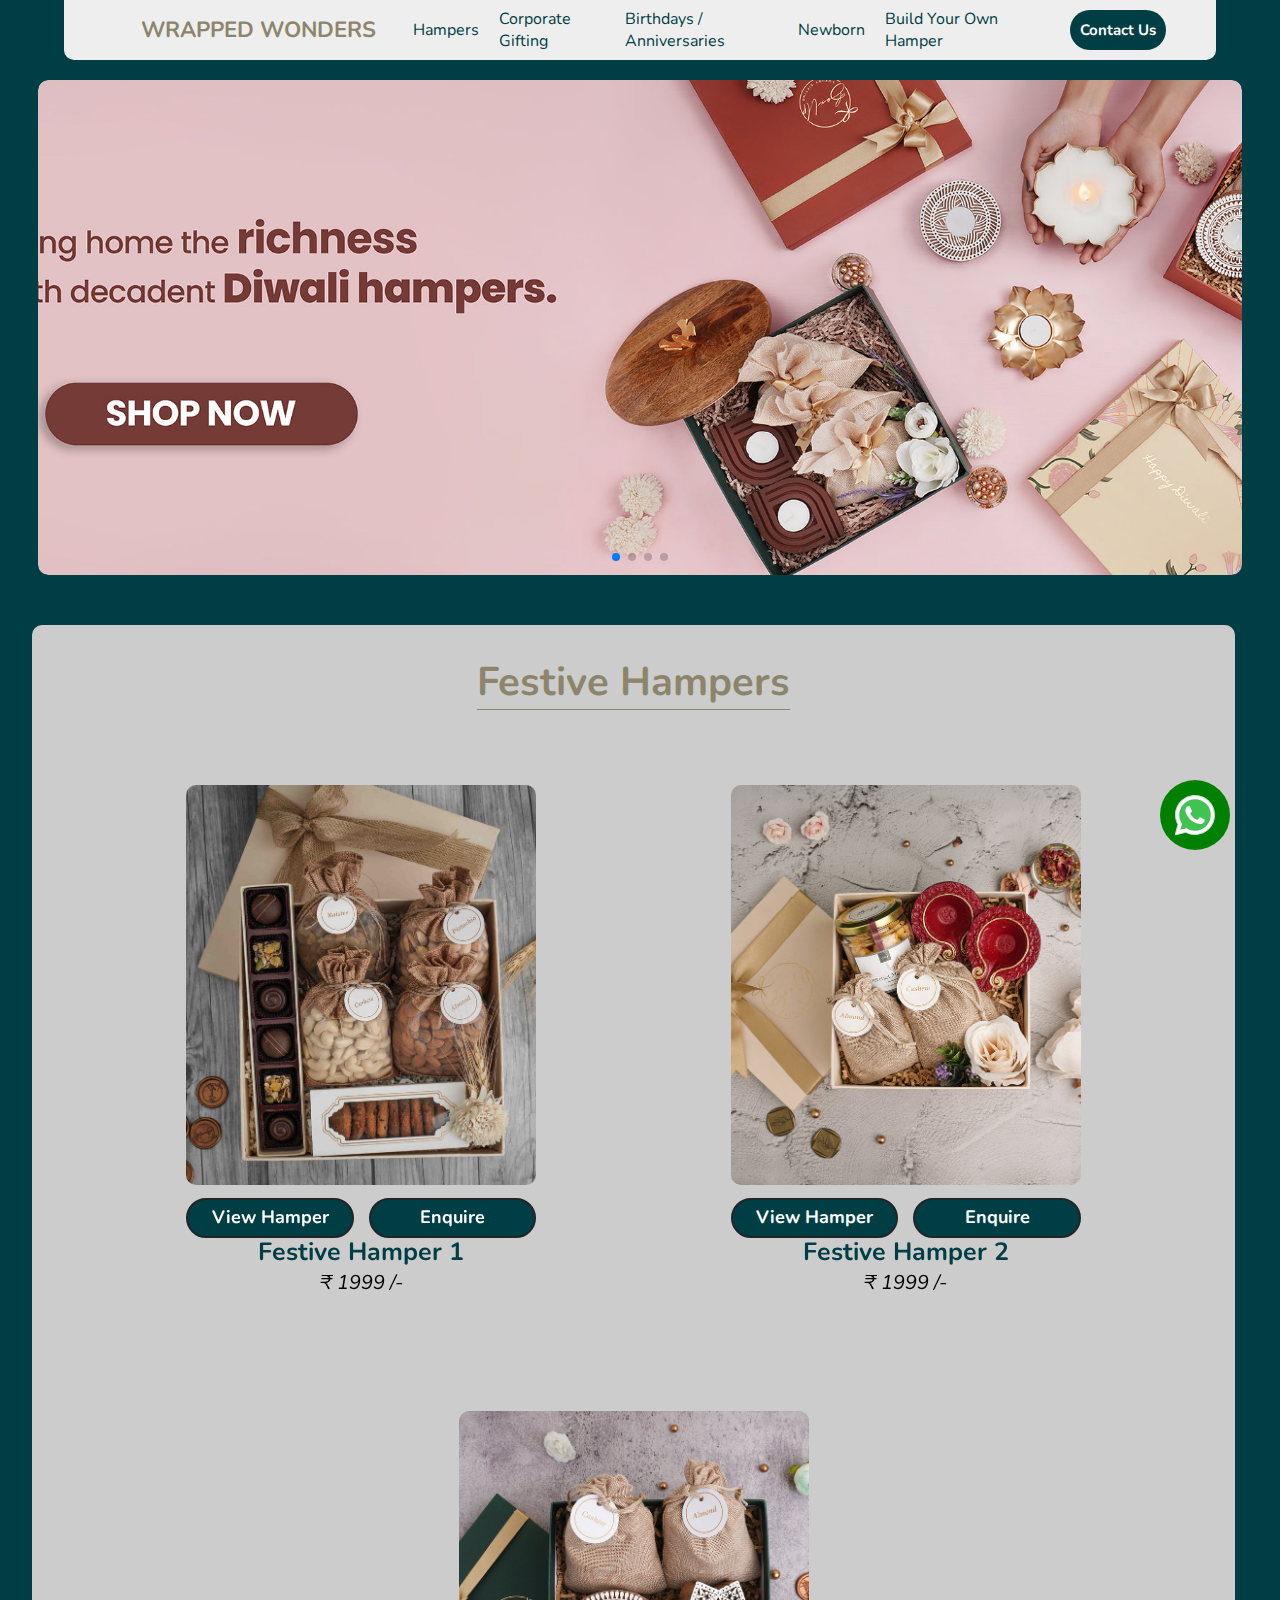
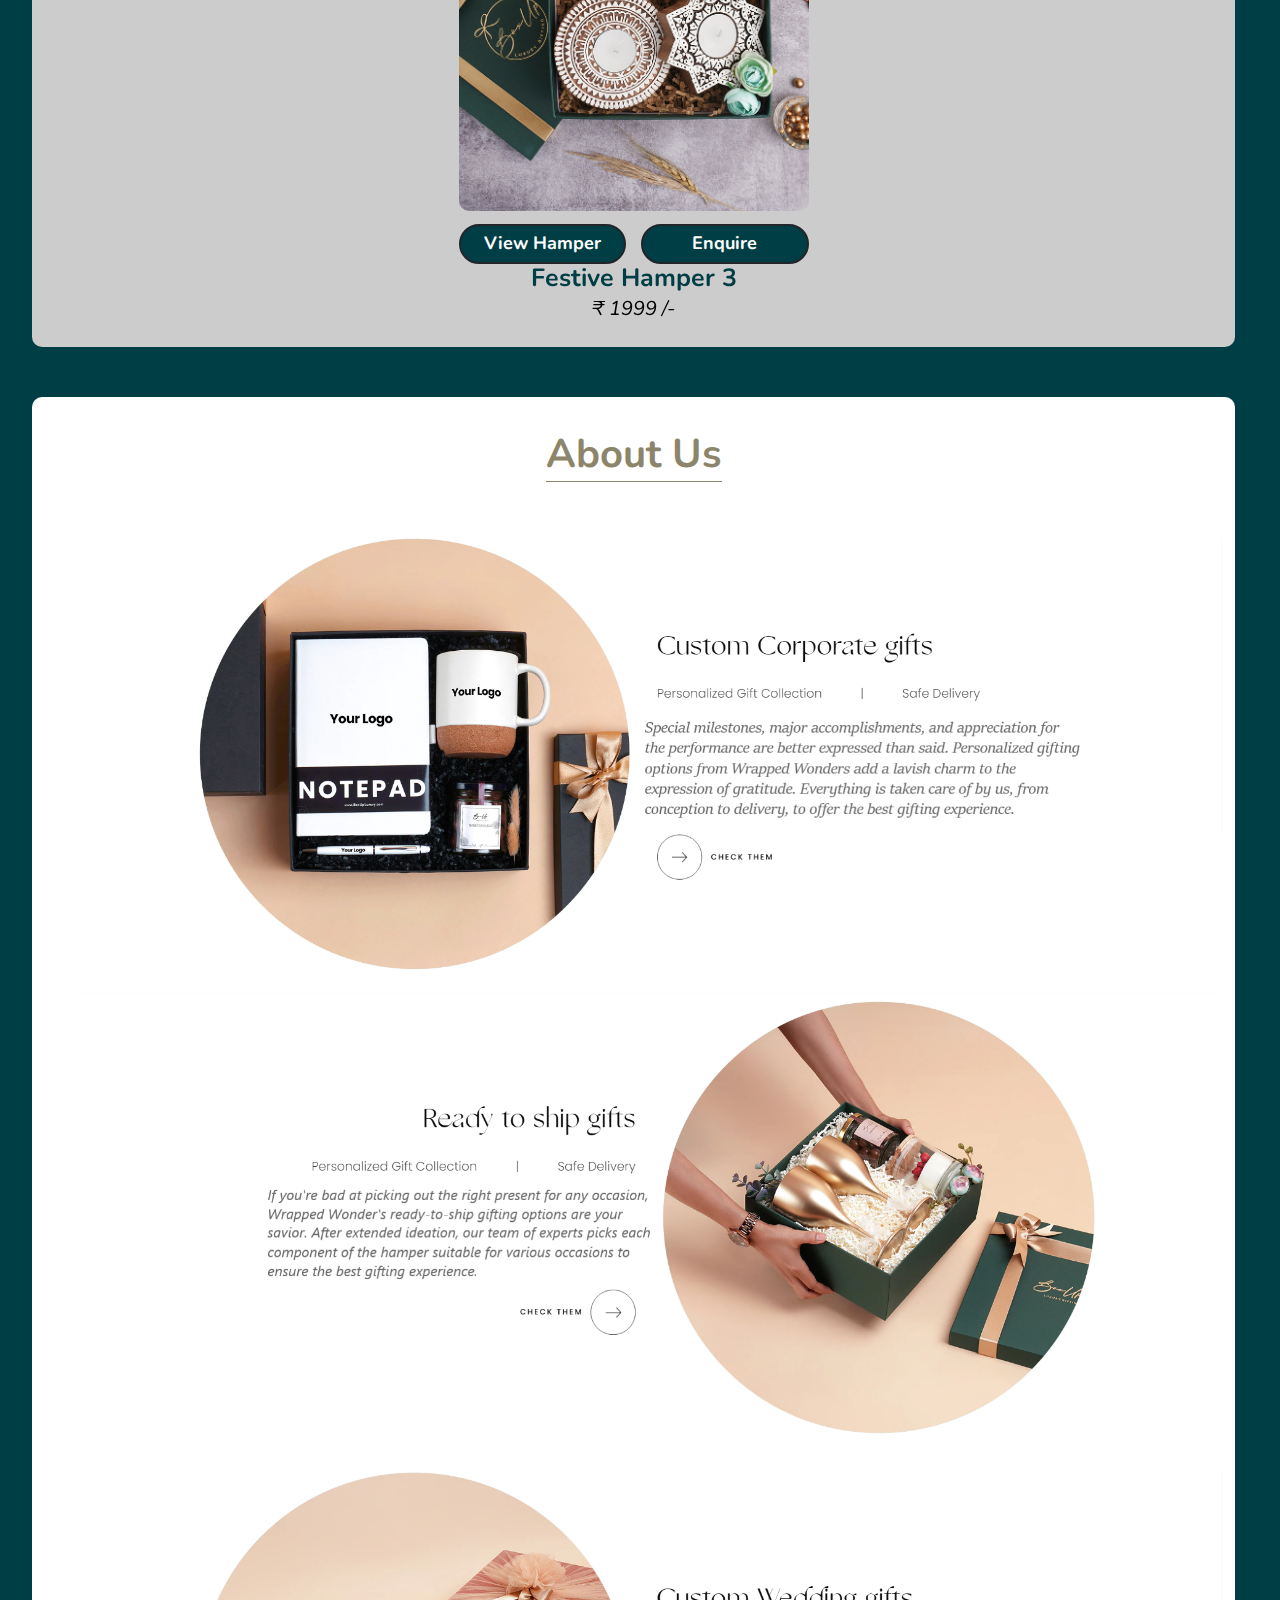
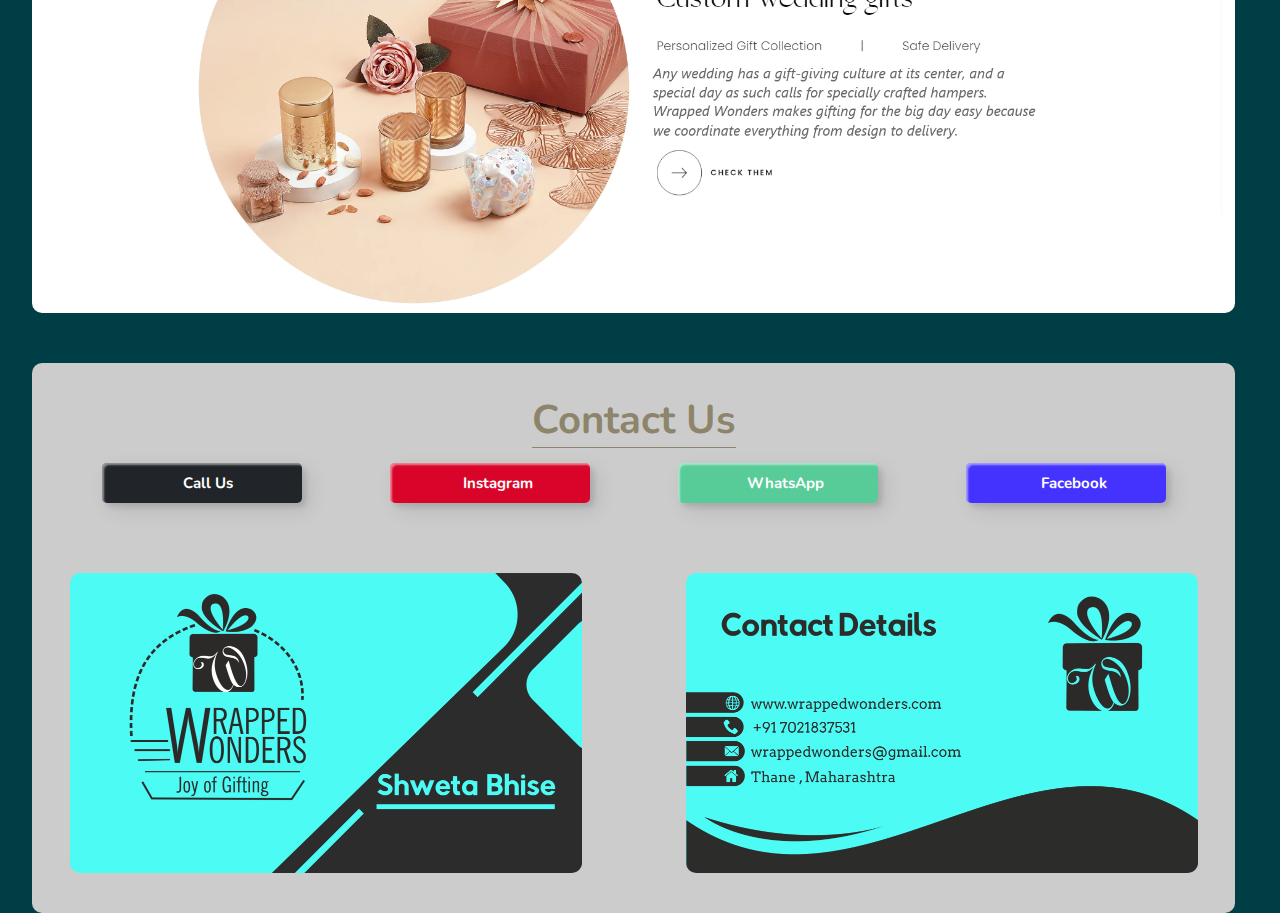
<file: index.html>
<!DOCTYPE html>
<html lang="en">

<head>
    <meta charset="UTF-8">
    <meta name="viewport" content="width=device-width, initial-scale=1.0">
    <title>Wrapped Wonders</title>
    <link rel="stylesheet" href="https://cdnjs.cloudflare.com/ajax/libs/font-awesome/6.4.2/css/all.min.css"
        integrity="sha512-z3gLpd7yknf1YoNbCzqRKc4qyor8gaKU1qmn+CShxbuBusANI9QpRohGBreCFkKxLhei6S9CQXFEbbKuqLg0DA=="
        crossorigin="anonymous" referrerpolicy="no-referrer" />
    <link rel="stylesheet" href="style.css">
    <link rel="stylesheet" href="https://cdn.jsdelivr.net/npm/swiper@8/swiper-bundle.min.css" />

</head>

<body>
    <header>
        <div class="icons">
            <i class="fas fa-bars" id="menu-bars"></i>
        </div>
        <a href="#" class="logo">wrapped wonders</a>
        <nav class="navbar">
            <a href="./hampers.html">hampers</a>
            <a href="#corporategifting">corporate gifting</a>
            <a href="#birthanni">birthdays / anniversaries</a>
            <a href="#newborn">newborn</a>
            <a href="#buildyourown">build your own hamper</a>
        </nav>
        <div class="contact">
            <a href="#contact-us" class="btn">contact us</a>
        </div>

    </header>

    <section class="carousel swiper">
        <div class="swiper-wrapper">
            <div class="swiper-slide">
                <div>
                    <img class="desk" src="./images/carousel-1.jpg" alt="">
                    <img class="mob" src="./images/carousel-1-mob.jpg" alt="">
                </div>
            </div>
            <div class="swiper-slide">
                <div>
                    <img class="desk" src="./images/carousel-2.jpg" alt="">
                    <img class="mob" src="./images/carousel-2-mob.jpg" alt="">
                </div>
            </div>
            <div class="swiper-slide">
                <div>
                    <img class="desk" src="./images/carousel-3.jpg" alt="">
                    <img class="mob" src="./images/carousel-3-mob.jpg" alt="">
                </div>
            </div>
            <div class="swiper-slide">
                <div>
                    <img class="desk" src="./images/carousel-4.jpg" alt="">
                    <img class="mob" src="./images/carousel-4-mob.jpg" alt="">
                </div>
            </div>
        </div>
        <div class="swiper-pagination"></div>
    </section>
    <section class="constant">
        <a target="_blank" href="https://api.whatsapp.com/send?phone=917021837531&text=Hi">
            <div class="whatsapp-container">
                <img src="./images/whatsapp.svg" alt="">
            </div>
        </a>
    </section>
    <section class="festive" id="festive">
        <h1 class="heading">festive hampers</h1>
        <div>
            <div class="box-container swiper-wrapper">
                <div class="box swiper-slide">
                    <div class="image-container">
                        <div class="image"><img class="i1" src="./images/hamper-1-main.jpg" alt=""></div>
                        <div class="info">
                            <div class="css-button-fully-rounded--black">view hamper</div>
                            <div class="css-button-fully-rounded--black">enquire</div>
                        </div>
                    </div>
                    <h3>festive hamper 1</h3>
                    <span>&#8377 1999 /-</span>
                </div>
                <div class="box swiper-slide">
                    <div class="image-container">
                        <div class="image"><img class="i2" src="./images/hamper-2-main.jpg" alt=""></div>
                        <div class="info">
                            <div class="css-button-fully-rounded--black">view hamper</div>
                            <div class="css-button-fully-rounded--black">enquire</div>
                        </div>
                    </div>
                    <h3>festive hamper 2</h3>
                    <span>&#8377 1999 /-</span>
                </div>
                <div class="box swiper-slide">
                    <div class="image-container">
                        <div class="image"><img class="i3" src="./images/hamper-3-main.jpg" alt=""></div>
                        <div class="info">
                            <div class="css-button-fully-rounded--black">view hamper</div>
                            <div class="css-button-fully-rounded--black">enquire</div>
                        </div>
                    </div>
                    <h3>festive hamper 3</h3>
                    <span>&#8377 1999 /-</span>
                </div>
            </div>
        </div>
    </section>
    <section class="aboutus" id="aboutus">
        <h1 class="heading">about us</h1>
        <div class="box-container">
            <img class="desk" src="./images/about-custom.png" alt="">
            <img class="desk" src="./images/about-custom2.png" alt="">
            <img class="desk" src="./images/about-custom-3.png" alt="">
            <img class="mob" src="./images/about-custom-mob.png" alt="">
            <img class="mob" src="./images/about-custom2-mob.png" alt="">
            <img class="mob" src="./images/about-custom-3-mob.png" alt="">
        </div>
    </section>
    <section class="contact-us" id="contact-us">
        <h1 class="heading">contact us</h1>
        <div class="social">
            <a target="_blank" class="css-button-shadow-border--black" href="tel: +91 7021837531"><span
                    class="fas fa-phone"></span>&nbsp;&nbsp;&nbsp;call us </a>
            <a target="_blank" class="css-button-shadow-border--red "
                href="https://www.instagram.com/wrappedwonders.in/"><span class="fab fa-instagram"></span>&nbsp;
                &nbsp;
                instagram</a>
            <a target="_blank" class="css-button-shadow-border-sliding--green  "
                href="https://api.whatsapp.com/send?phone=917021837531&text=Hi"><span
                    class="fab fa-whatsapp"></span>&nbsp;
                &nbsp;
                whatsApp</a>
            <a target="_blank" class="css-button-shadow-border-sliding--sky"
                href="https://www.instagram.com/wrappedwonders.in/"><span class="fab fa-facebook"></span>&nbsp;
                &nbsp;
                facebook</a>
        </div>
        <div class="details">
            <div class="top">
                <img src="./images/front.png" alt="">
            </div>
            <div class="bottom">
                <img src="./images/back.png" alt="">
            </div>
        </div>
        </div>
    </section>
    <script src="index.js"></script>
    <script src="https://cdn.jsdelivr.net/npm/swiper@10/swiper-bundle.min.js"></script>
    <script>
        var swiper = new Swiper(".swiper", {
            slidesPerView: 1,
            spaceBetween: 30,
            centeredSlides: true,
            loop: true,
            autoplay: {
                delay: 2000,
                disableOnInteraction: false,
            },
            pagination: {
                el: ".swiper-pagination",
                clickable: true,
            },
        });
    </script>
</body>

</html>
</file>
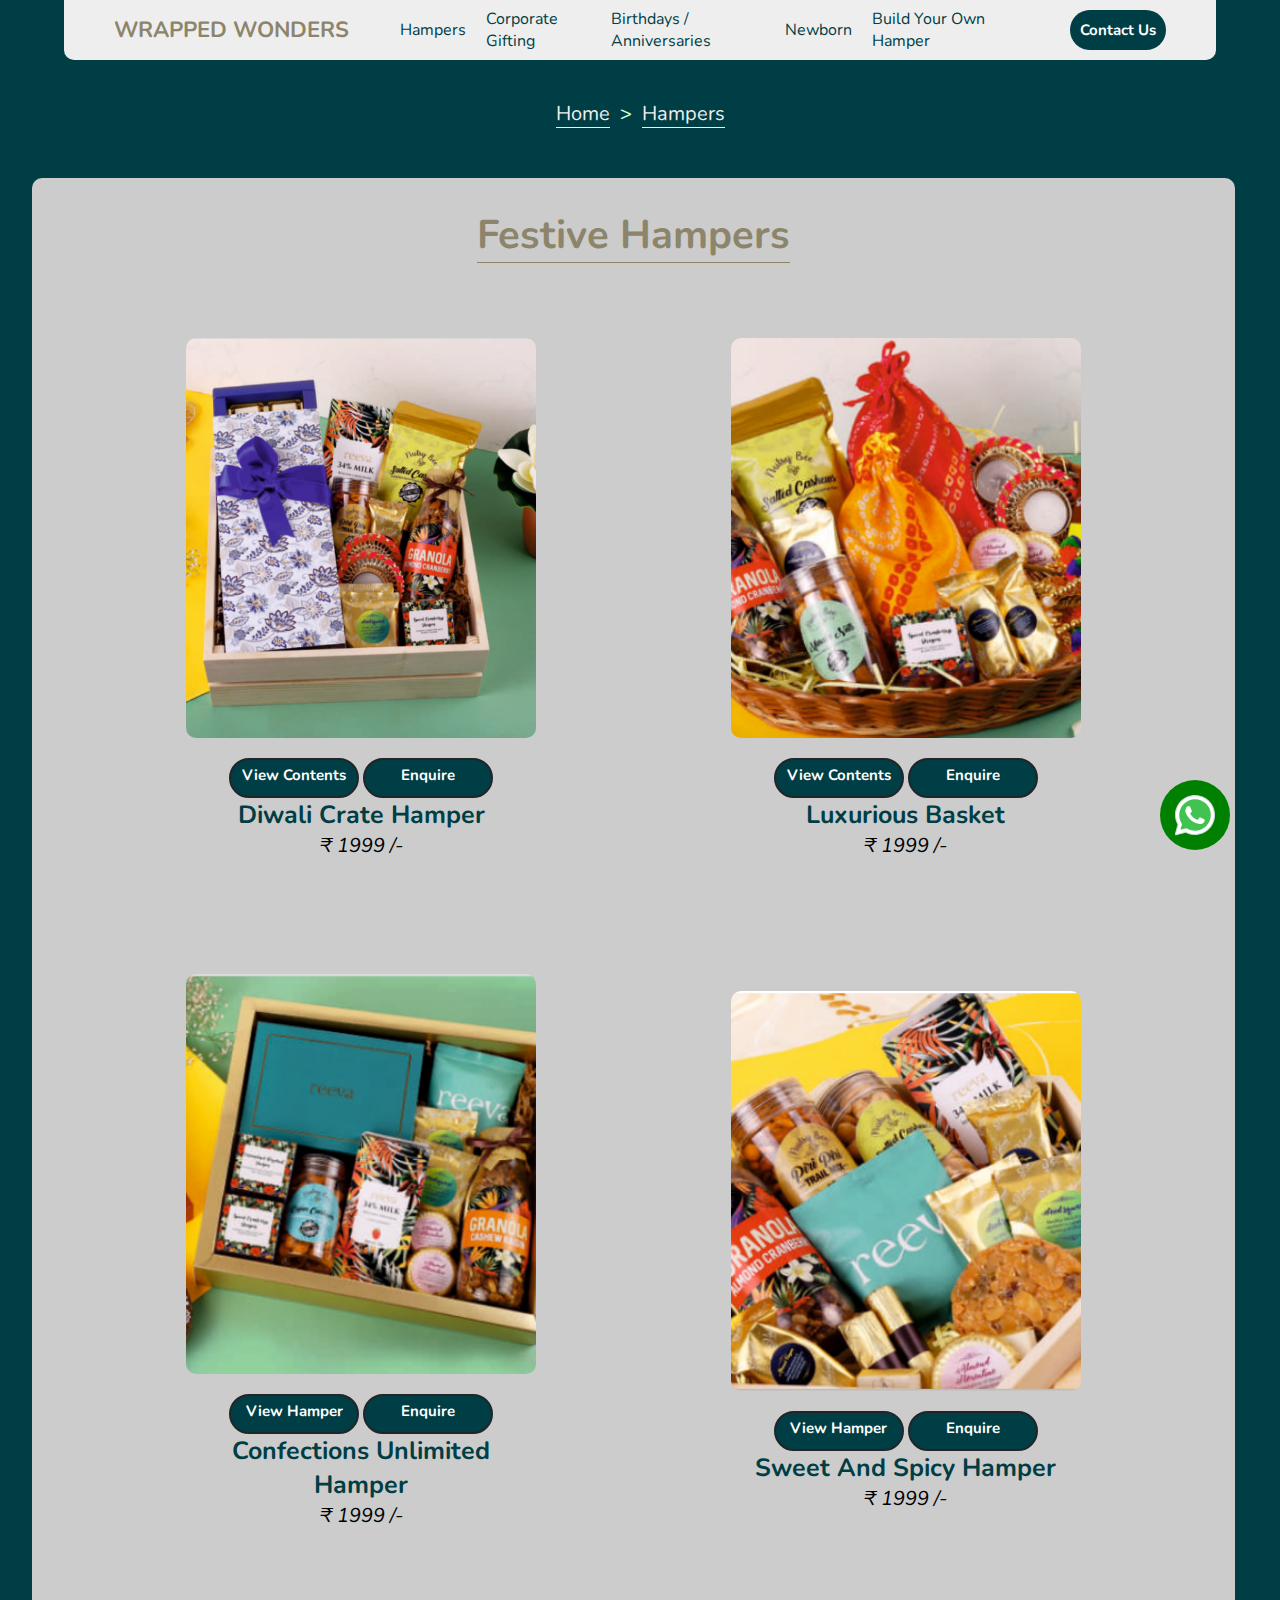
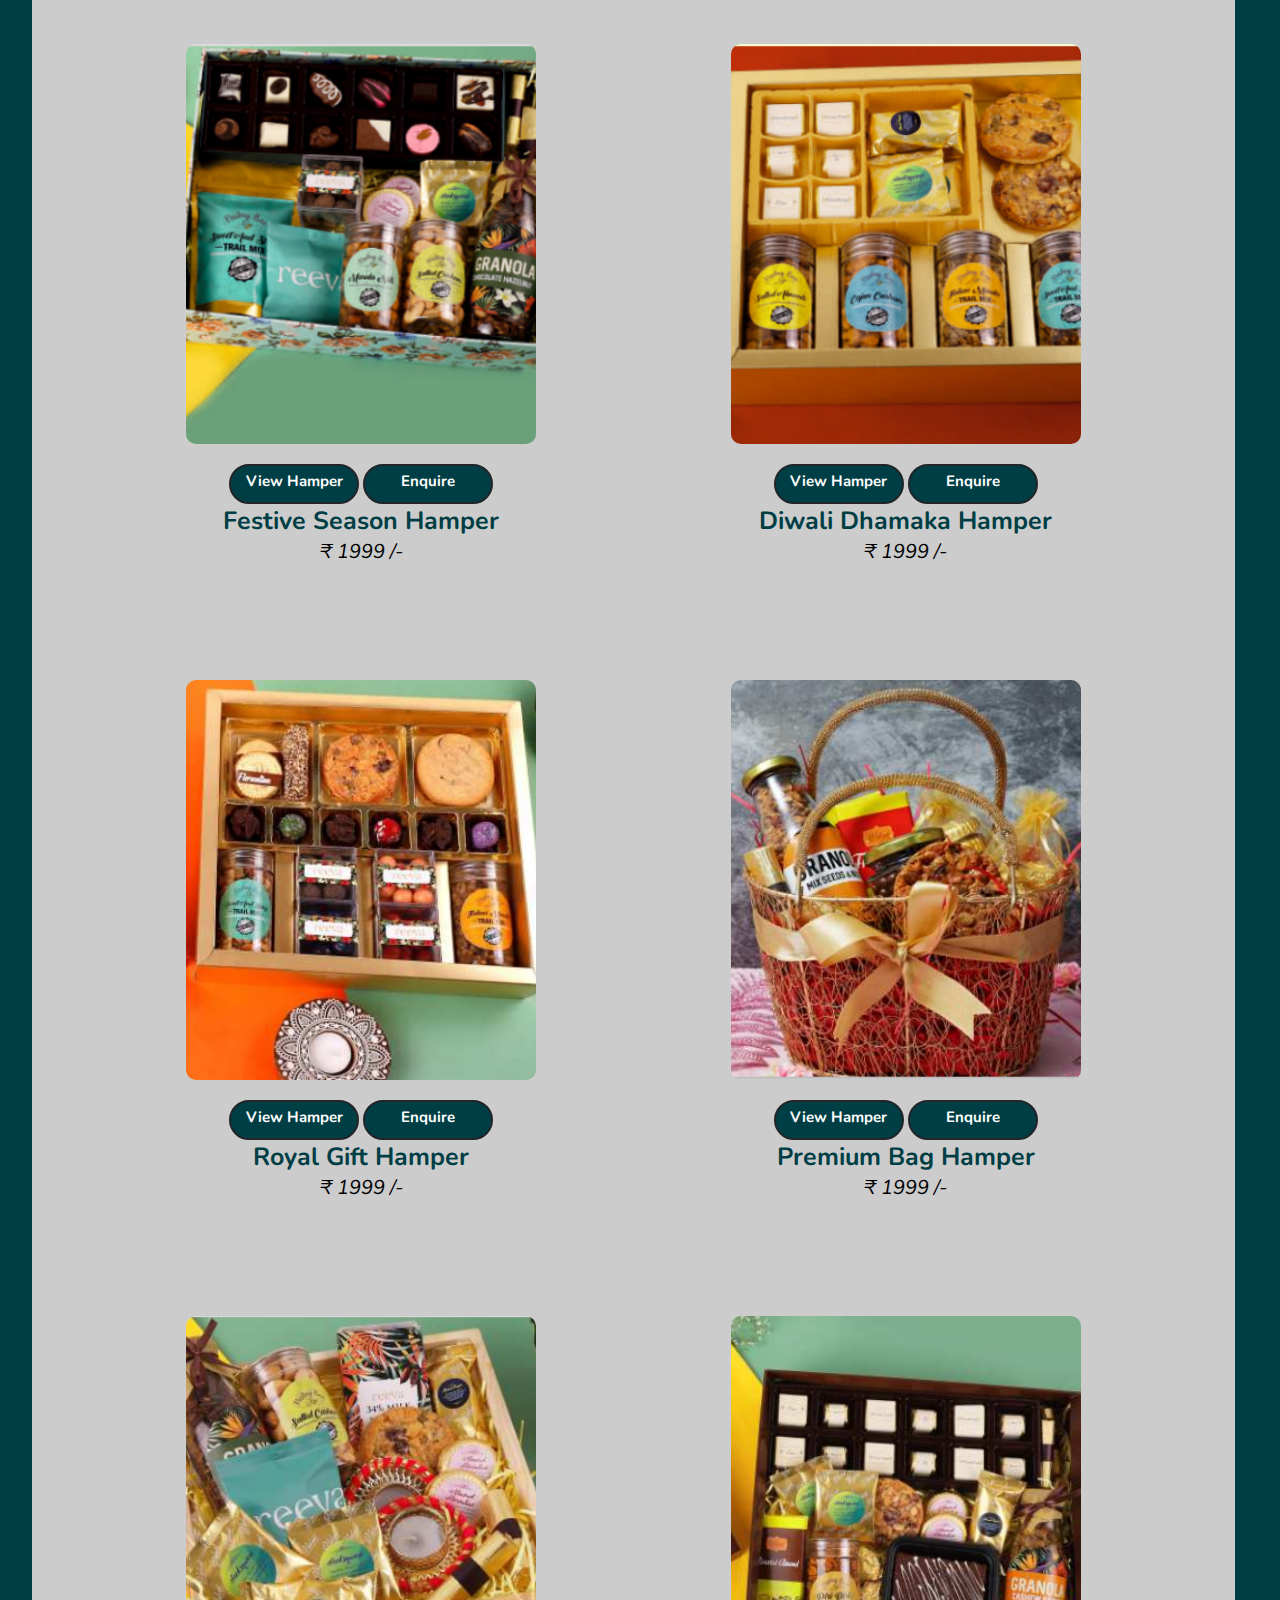
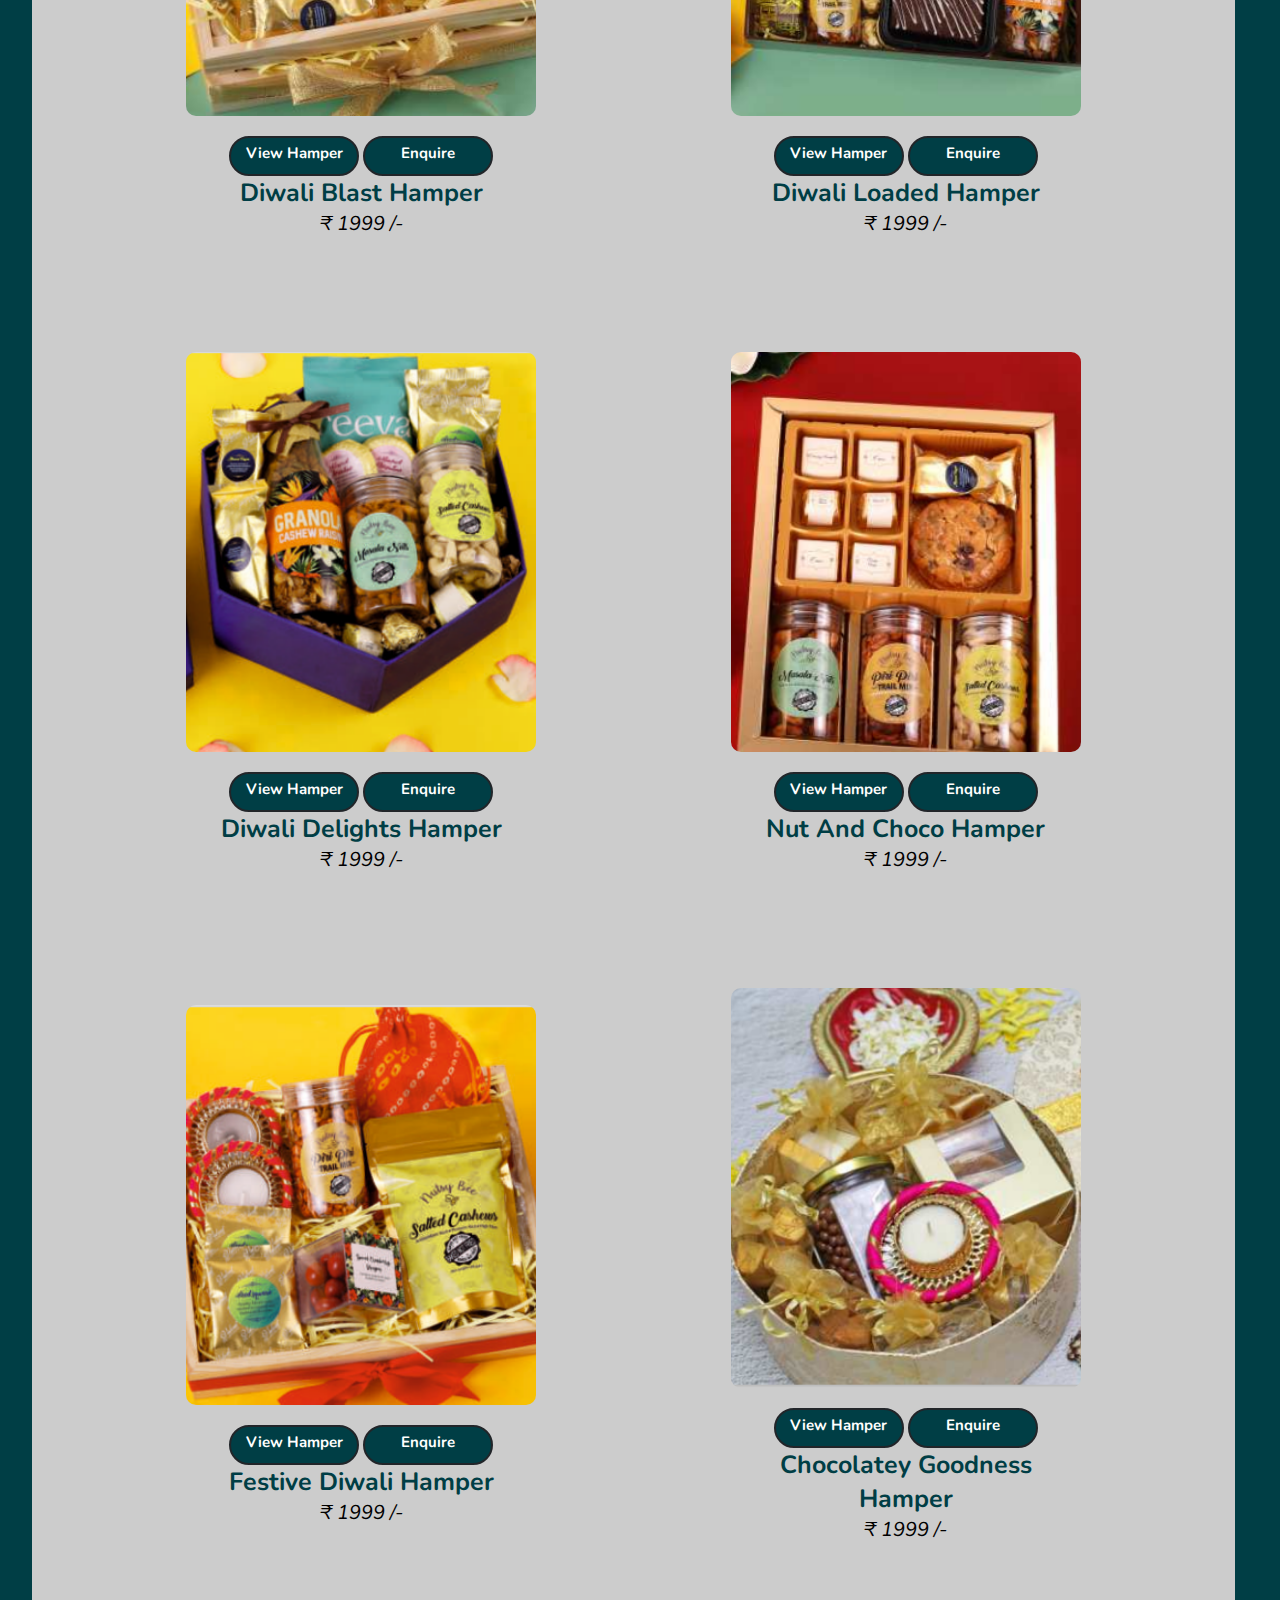
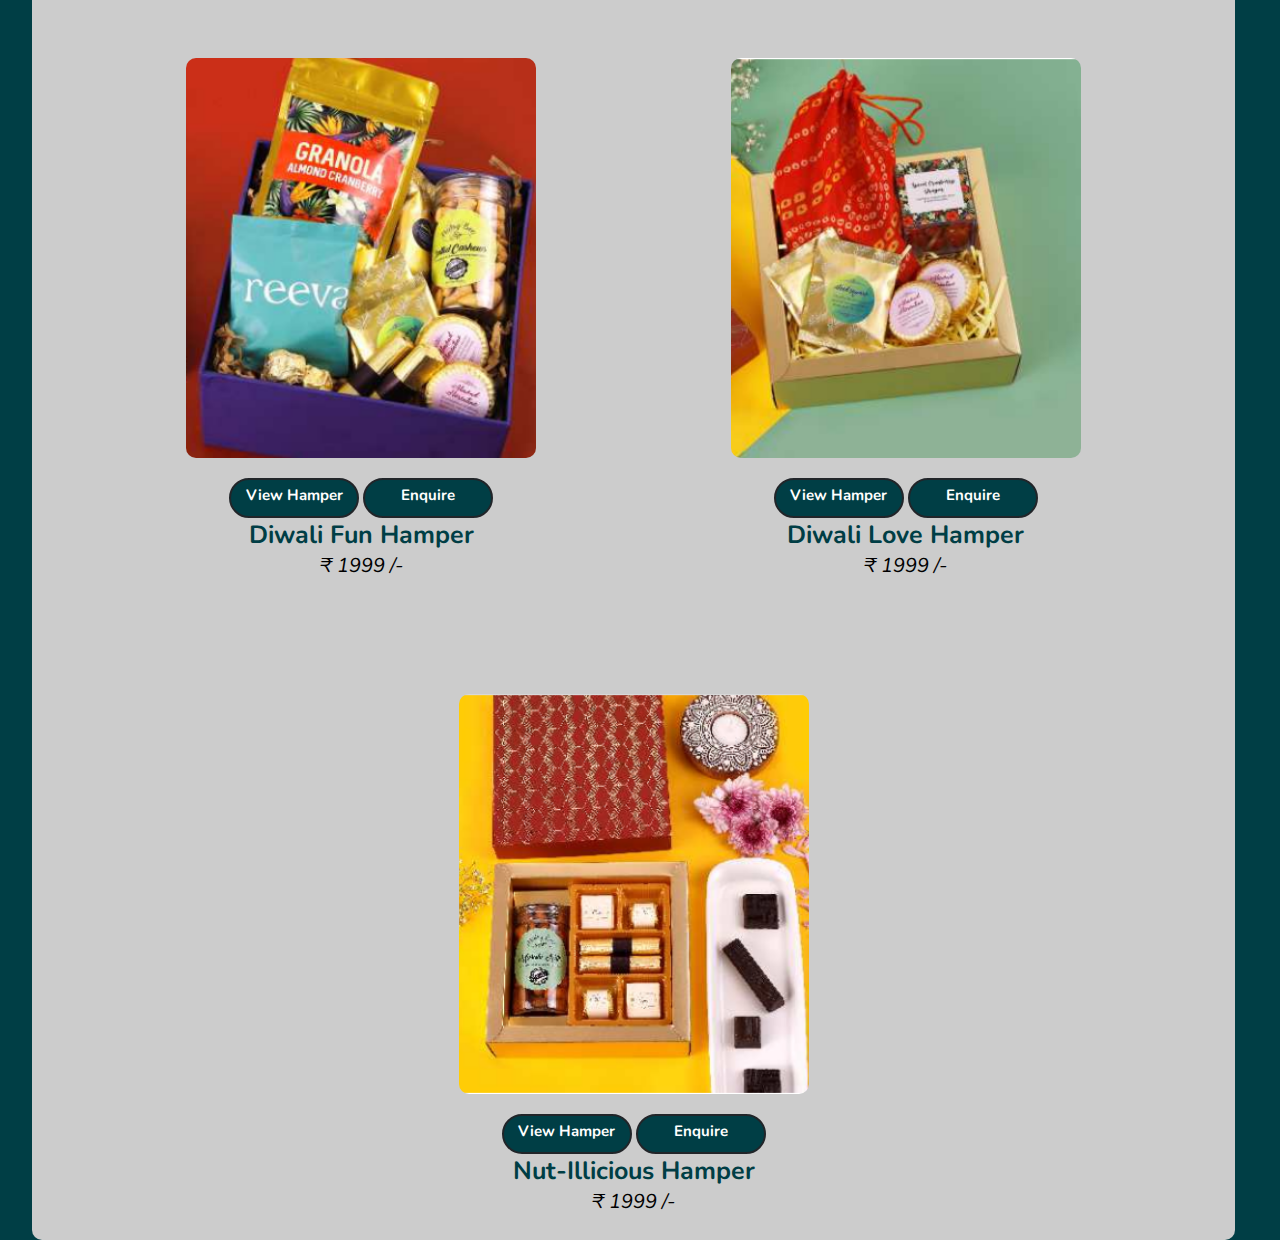
<file: hampers.html>
<!DOCTYPE html>
<html lang="en">

<head>
    <meta charset="UTF-8">
    <meta name="viewport" content="width=device-width, initial-scale=1.0">
    <title>Wrapped Wonders</title>
    <link rel="stylesheet" href="https://cdnjs.cloudflare.com/ajax/libs/font-awesome/6.4.2/css/all.min.css"
        integrity="sha512-z3gLpd7yknf1YoNbCzqRKc4qyor8gaKU1qmn+CShxbuBusANI9QpRohGBreCFkKxLhei6S9CQXFEbbKuqLg0DA=="
        crossorigin="anonymous" referrerpolicy="no-referrer" />
    <link rel="stylesheet" href="hampers.css">
</head>

<body>
    <header>
        <div class="icons">
            <i class="fas fa-bars" id="menu-bars"></i>
        </div>
        <a href="index.html" class="logo">wrapped wonders</a>
        <nav class="navbar">
            <a href="#hampers">hampers</a>
            <a href="#corporategifting">corporate gifting</a>
            <a href="#birthanni">birthdays / anniversaries</a>
            <a href="#newborn">newborn</a>
            <a href="#buildyourown">build your own hamper</a>
        </nav>
        <div class="contact">
            <a href="./index.html#contact-us" class="btn">contact us</a>
        </div>
    </header>
    <section class="nav-ham">
        <div><a href="index.html">home</a> > <a href="hampers.html">hampers</a></div>
    </section>
    <section class="constant">
        <a target="_blank" href="https://api.whatsapp.com/send?phone=917021837531&text=Hi">
            <div class="whatsapp-container">
                <img src="./images/whatsapp.svg" alt="">
            </div>
        </a>
    </section>

    <section class="festive" id="festive">
        <h1 class="heading">festive hampers</h1>
        <div>
            <div class="box-container">
                <div class="box">
                    <div class="box-desc">
                        <i class="fas fa-times" id="close-btn"></i>
                        <img src="./images/hampers/desc/hamper17.png" alt="">
                    </div>
                    <div class="image-container">
                        <div class="image"><img class="i1" src="./images/hampers/hamper17.png" alt=""></div>
                    </div>
                    <div class="info">
                        <div class="css-button-fully-rounded--black btn1">view contents</div>
                        <div class="css-button-fully-rounded--black">enquire</div>
                    </div>
                    <h3>diwali crate hamper</h3>
                    <span>&#8377 1999 /-</span>
                </div>
                <div class="box">
                    <div class="box-desc">
                        <i class="fas fa-times" id="close-btn"></i>
                        <img src="./images/hampers/desc/hamper16.png" alt="">
                    </div>
                    <div class="image-container">
                        <div class="image"><img class="i1" src="./images/hampers/hamper16.png" alt=""></div>
                    </div>
                    <div class="info">
                        <div class="css-button-fully-rounded--black btn1">view contents</div>
                        <div class="css-button-fully-rounded--black">enquire</div>
                    </div>
                    <h3>luxurious basket</h3>
                    <span>&#8377 1999 /-</span>
                </div>
                <div class="box">
                    <div class="image-container">
                        <div class="image"><img class="i1" src="./images/hampers/hamper15.png" alt=""></div>
                    </div>
                    <div class="info">
                        <div class="css-button-fully-rounded--black btn1">view hamper</div>
                        <div class="css-button-fully-rounded--black">enquire</div>
                    </div>
                    <h3>confections unlimited hamper</h3>
                    <span>&#8377 1999 /-</span>
                </div>
                <div class="box">
                    <div class="image-container">
                        <div class="image"><img class="i1" src="./images/hampers/hamper14.png" alt=""></div>
                    </div>
                    <div class="info">
                        <div class="css-button-fully-rounded--black btn1">view hamper</div>
                        <div class="css-button-fully-rounded--black">enquire</div>
                    </div>
                    <h3>sweet and spicy hamper</h3>
                    <span>&#8377 1999 /-</span>
                </div>
                <div class="box">
                    <div class="image-container">
                        <div class="image"><img class="i1" src="./images/hampers/hamper13.png" alt=""></div>
                    </div>
                    <div class="info">
                        <div class="css-button-fully-rounded--black btn1">view hamper</div>
                        <div class="css-button-fully-rounded--black">enquire</div>
                    </div>
                    <h3>festive season hamper</h3>
                    <span>&#8377 1999 /-</span>
                </div>
                <div class="box">
                    <div class="image-container">
                        <div class="image"><img class="i1" src="./images/hampers/hamper12.png" alt=""></div>
                    </div>
                    <div class="info">
                        <div class="css-button-fully-rounded--black btn1">view hamper</div>
                        <div class="css-button-fully-rounded--black">enquire</div>
                    </div>
                    <h3>diwali dhamaka hamper</h3>
                    <span>&#8377 1999 /-</span>
                </div>
                <div class="box">
                    <div class="image-container">
                        <div class="image"><img class="i1" src="./images/hampers/hamper11.png" alt=""></div>
                    </div>
                    <div class="info">
                        <div class="css-button-fully-rounded--black btn1">view hamper</div>
                        <div class="css-button-fully-rounded--black">enquire</div>
                    </div>
                    <h3>royal gift hamper</h3>
                    <span>&#8377 1999 /-</span>
                </div>
                <div class="box">
                    <div class="image-container">
                        <div class="image"><img class="i1" src="./images/hampers/hamper10.png" alt=""></div>
                    </div>
                    <div class="info">
                        <div class="css-button-fully-rounded--black btn1">view hamper</div>
                        <div class="css-button-fully-rounded--black">enquire</div>
                    </div>
                    <h3>premium bag hamper</h3>
                    <span>&#8377 1999 /-</span>
                </div>
                <div class="box">
                    <div class="image-container">
                        <div class="image"><img class="i1" src="./images/hampers/hamper9.png" alt=""></div>
                    </div>
                    <div class="info">
                        <div class="css-button-fully-rounded--black btn1">view hamper</div>
                        <div class="css-button-fully-rounded--black">enquire</div>
                    </div>
                    <h3>diwali blast hamper</h3>
                    <span>&#8377 1999 /-</span>
                </div>
                <div class="box">
                    <div class="image-container">
                        <div class="image"><img class="i1" src="./images/hampers/hamper8.png" alt=""></div>
                    </div>
                    <div class="info">
                        <div class="css-button-fully-rounded--black btn1">view hamper</div>
                        <div class="css-button-fully-rounded--black">enquire</div>
                    </div>
                    <h3>diwali loaded hamper</h3>
                    <span>&#8377 1999 /-</span>
                </div>
                <div class="box">
                    <div class="image-container">
                        <div class="image"><img class="i1" src="./images/hampers/hamper7.png" alt=""></div>
                    </div>
                    <div class="info">
                        <div class="css-button-fully-rounded--black btn1">view hamper</div>
                        <div class="css-button-fully-rounded--black">enquire</div>
                    </div>
                    <h3>diwali delights hamper</h3>
                    <span>&#8377 1999 /-</span>
                </div>
                <div class="box">
                    <div class="image-container">
                        <div class="image"><img class="i1" src="./images/hampers/hamper6.png" alt=""></div>
                    </div>
                    <div class="info">
                        <div class="css-button-fully-rounded--black btn1">view hamper</div>
                        <div class="css-button-fully-rounded--black">enquire</div>
                    </div>
                    <h3>nut and choco hamper</h3>
                    <span>&#8377 1999 /-</span>
                </div>
                <div class="box">
                    <div class="image-container">
                        <div class="image"><img class="i1" src="./images/hampers/hamper5.png" alt=""></div>
                    </div>
                    <div class="info">
                        <div class="css-button-fully-rounded--black btn1">view hamper</div>
                        <div class="css-button-fully-rounded--black">enquire</div>
                    </div>
                    <h3>festive diwali hamper</h3>
                    <span>&#8377 1999 /-</span>
                </div>
                <div class="box">
                    <div class="image-container">
                        <div class="image"><img class="i1" src="./images/hampers/hamper4.png" alt=""></div>
                    </div>
                    <div class="info">
                        <div class="css-button-fully-rounded--black btn1">view hamper</div>
                        <div class="css-button-fully-rounded--black">enquire</div>
                    </div>
                    <h3>chocolatey goodness hamper</h3>
                    <span>&#8377 1999 /-</span>
                </div>
                <div class="box">
                    <div class="image-container">
                        <div class="image"><img class="i1" src="./images/hampers/hamper3.png" alt=""></div>
                    </div>
                    <div class="info">
                        <div class="css-button-fully-rounded--black btn1">view hamper</div>
                        <div class="css-button-fully-rounded--black">enquire</div>
                    </div>
                    <h3>diwali fun hamper</h3>
                    <span>&#8377 1999 /-</span>
                </div>
                <div class="box">
                    <div class="image-container">
                        <div class="image"><img class="i1" src="./images/hampers/hamper2.png" alt=""></div>
                    </div>
                    <div class="info">
                        <div class="css-button-fully-rounded--black btn1">view hamper</div>
                        <div class="css-button-fully-rounded--black">enquire</div>
                    </div>
                    <h3>diwali love hamper</h3>
                    <span>&#8377 1999 /-</span>
                </div>
                <div class="box">
                    <div class="image-container">
                        <div class="image"><img class="i1" src="./images/hampers/hamper1.png" alt=""></div>
                    </div>
                    <div class="info">
                        <div class="css-button-fully-rounded--black btn1">view hamper</div>
                        <div class="css-button-fully-rounded--black">enquire</div>
                    </div>
                    <h3>nut-illicious hamper</h3>
                    <span>&#8377 1999 /-</span>
                </div>
            </div>
    </section>
    <script src="hampers.js"></script>
</body>

</html>
</file>
<file: style.css>
@import url('https://fonts.googleapis.com/css2?family=Glegoo&family=Nunito:wght@200;300;400;600;700&family=Roboto:wght@100;300;400;500;700&display=swap');
:root{
    --background: #003e45;
    --blue: #279EFF;
    --cyan: #40F8FF;
    --green: #D5FFD0;
    --gold: #8d856b;
}
*{
    
    margin: 0;
    padding: 0;
    box-sizing: border-box;
    text-decoration: none;
    outline: none;
    border: none;
    text-transform: capitalize;
    transition: all .1s linear;
}
html{
    font-family: 'Nunito' , sans-serif;
    overflow-x:hidden;
    font-size: 62.5%;
    scroll-behavior: smooth;
    scroll-padding-top: 7rem;
    background-color: var(--background);
}
body{
    -webkit-tap-highlight-color: transparent;
}
header{
    position: fixed;
    width: 90vw;
    top: 0;
    height: 6rem;
    margin-left: 5vw;
    z-index: 1000;
    padding: 0 5rem;
    display: flex;
    justify-content: space-between;
    align-items: center;
    background-color: #eee;
    border-bottom-left-radius: 10px;
    border-bottom-right-radius: 10px;
}
header .logo{
    text-transform: uppercase;
    font-size: 2.2rem;
    color: var(--gold);
    font-weight: bolder;
}
header .navbar{
    width: 50vw;
    display: flex;
    justify-content: space-around;
    align-items: center;
}
header .navbar a {
    margin: 1rem;
    font-size: 1.6rem;
    color: var(--background);
}
header .navbar a:hover{
    color: var(--gold);
    border-bottom: .1rem solid var(--gold);
    padding-bottom: 0.5rem;
}
.btn {
    height: 40px;
    color: #fff;
    padding: 5px 10px;
    font-weight: bold;
    cursor: pointer;
    transition: all 0.3s ease;
    position: relative;
    display: flex;
    justify-content: center;
    align-items: center;
    font-size: 1.5rem;
    outline: none;
    overflow: hidden;
    border-radius: 20px;
    border: none;
    background-color: var(--background)
}
.btn:hover {
    border-radius: 10px;
    padding-right: 24px;
    padding-left:8px;
}
.btn:hover:after {
    opacity: 1;
    right: 10px;
}
.btn:after {
    content: "\00BB";
    position: absolute;
    opacity: 0;
    font-size: 20px;
    line-height: 40px;
    top: 0;
    right: -20px;
    transition: 0.4s;
}
.css-button-fully-rounded--blue {
    min-width: 130px;
    height: 40px;
    color: #fff;
    padding: 5px 10px;
    font-weight: bold;
    cursor: pointer;
    transition: all 0.3s ease;
    position: relative;
    display: inline-block;
    outline: none;
    border-radius: 20px;
    border: 2px solid #2c0b8e;
    background: #2c0b8e;
}
.css-button-fully-rounded--blue:hover {
    background: #fff;
    color: #2c0b8e
}
.carousel{
    margin-top: 8rem;
    overflow: hidden;
    display: flex;
    height: 55vh;
    width: 94vw;
    margin-left: 3vw;
    border-radius: 10px;
}
.carousel .swiper-slide img{
    border-radius: 10px;
    height: 55vh;
    width: 94vw;
    object-fit: cover;
    transition: transform 0.5s ease-in-out;
}
.carousel .swiper-slide .desk{
    display: block;
}
.carousel .swiper-slide .mob{
    display: none;
}

.constant{
    position: fixed;
    right: 5rem;
    bottom: 5rem;
    z-index: 1000;
}
.constant .whatsapp-container{
    display: flex;
    flex-direction: column;
    gap: 1rem;
    justify-content: center;
    align-items: center;
    border-radius: 50%;
    background-color: green;
    width: 70px;
    height: 70px;
}
.festive{
    margin-left: 2.5vw;
    border-radius: 10px;
    width: 94vw;
    margin-top: 5rem;
    display: flex;
    flex-direction: column;
    align-items: center;
    background-color: #ccc;
}
.festive .heading{
    margin-top: 3rem;
    font-size: 4rem;
    border-bottom: 1px solid;
    color: var(--gold);
}
.festive .box-container{
    display: flex;
    flex-wrap: wrap;
    gap: 1.5rem;
    justify-content: space-evenly;
    align-items: center;
}
.festive .box-container .box{
    flex-grow: 1;
    min-width: 20vw;
    width: 40rem;
    max-width: 40rem;
    padding: 2.5rem;
    border-radius: 10px;
    position: relative;
    overflow: hidden;
    text-align: center;
}
.festive .box-container .box .image-container{
    display: flex;
    flex-direction: column;
}
.festive .box-container .box .image-container .info{
    display: flex;
    justify-content: space-evenly;
    gap: 1.5rem;
    height: 5rem;
    align-items: center;
}
.festive .box-container .box .image-container .info div{
    margin-top: 1.5rem;
    width: 50%;
    font-size: 1.8rem;
}
.festive .box-container .box .image{
    height: 40rem;
    margin-top: 5rem;
}
.festive .box-container .box .image img{
    border-radius: 10px;
    width: 100%;
    height: 100%;
    object-fit: cover;
}

.festive .box-container .box h3{
    font-size: 2.5rem;
    color: var(--background);
}
.festive .box-container .box span{
    font-size: 2rem;
    margin-top: .5rem;
    font-style: italic;
}
.css-button-fully-rounded--black {
    min-width: 130px;
    height: 40px;
    color: #fff;
    padding: 5px 10px;
    font-weight: bold;
    cursor: pointer;
    transition: all 0.3s ease;
    position: relative;
    display: inline-block;
    outline: none;
    border-radius: 20px;
    border: 2px solid #212529;
    background: var(--background);
  }
  .css-button-fully-rounded--black:hover {
    background: #fff;
    color: #212529
  }
.corporategifting{
    margin-left: 2.5vw;
    border-radius: 10px;
    width: 94vw;
    height: 20vh;
    margin-top: 5rem;
    display: flex;
    flex-direction: column;
    align-items: center;
    background-color: #ccc;
}
.corporategifting .heading{
    margin-top: 3rem;
    font-size: 4rem;
    border-bottom: 1px solid;
    color: var(--gold);
}
.birthanni{
    margin-left: 2.5vw;
    border-radius: 10px;
    width: 94vw;
    height: 20vh;
    margin-top: 5rem;
    display: flex;
    flex-direction: column;
    align-items: center;
    background-color: #ccc;
}
.birthanni .heading{
    margin-top: 3rem;
    font-size: 4rem;
    border-bottom: 1px solid;
    color: var(--gold);
}
.newborn{
    margin-left: 2.5vw;
    border-radius: 10px;
    width: 94vw;
    height: 20vh;
    margin-top: 5rem;
    display: flex;
    flex-direction: column;
    align-items: center;
    background-color: #ccc;
}
.newborn .heading{
    margin-top: 3rem;
    font-size: 4rem;
    border-bottom: 1px solid;
    color: var(--gold);
}
.buildyourown{
    margin-left: 2.5vw;
    border-radius: 10px;
    width: 94vw;
    height: 75vh;
    margin-top: 5rem;
    display: flex;
    flex-direction: column;
    align-items: center;
    background-color: #ccc;
}
.buildyourown .heading{
    margin-top: 3rem;
    font-size: 4rem;
    border-bottom: 1px solid;
    color: var(--gold);
}
.buildyourown img{
    width: 90vw;
    margin-top: 2rem;
    height: 55vh;
    border: 1px solid black;
    border-radius: 10px;
}
header .icons i{
    display: none;
}
.aboutus{
    margin-left: 2.5vw;
    border-radius: 10px;
    width: 94vw;
    margin-top: 5rem;
    display: flex;
    flex-direction: column;
    align-items: center;
    background-color: #fff;
}
.aboutus .heading{
    margin-top: 3rem;
    font-size: 4rem;
    border-bottom: 1px solid;
    color: var(--gold);
}
.aboutus .box-container {
    margin-top: 5rem;
    margin-left: 2vw;
    display: flex;
    flex-direction: column;
    gap: 1.5rem;
    align-items: center;
    justify-content: center;
    width: 90vw;
}
.aboutus .box-container .mob{
    display: none;
}
.aboutus .box-container img{
    width: 90vw;
    border-radius: 10px;
}
.contact-us{
    margin-left: 2.5vw;
    border-radius: 10px;
    width: 94vw;
    margin-top: 5rem;
    display: flex;
    flex-direction: column;
    justify-content: center;
    align-items: center;
    background-color: #ccc;
}
.contact-us .heading{
    margin-top: 3rem;
    font-size: 4rem;
    border-bottom: 1px solid;
    color: var(--gold);
    margin-bottom: 1.5rem;
}
.contact-us .details {
    display: flex;
    margin-bottom: 2rem;
}
.contact-us .top{
    width: 45vw;
    display: flex;
    align-items: center;
    justify-content: center;
    margin: 20px;
}
.contact-us .top img{
    width: 40vw;
    border-radius: 10px;
}
.contact-us .bottom{
    width: 45vw;
    display: flex;
    align-items: center;
    justify-content: center;
    margin: 20px;
}
.contact-us .bottom img{
    width: 40vw;
    border-radius: 10px;
}
.social-buttons{
    width: 94vw;
    display: flex;
    justify-content: space-around;
    align-items: center;
}
.social a {
    display: flex;
    flex-direction: row;
    justify-content: center;
    align-items: center;
    font-size: 1.5rem;
}
.social-buttons .insta blockquote{
    border-radius: 20px;
}
.social a span{
    font-size: 2rem;
}
.social{
    width: 90vw;
    margin-bottom: 5rem;
    display: flex;
    align-items: center;
    justify-content: space-around;
}
.css-button-shadow-border--red {
    width: 200px;
    height: 40px;
    color: #fff;
    padding: 5px 10px;
    font-weight: bold;
    cursor: pointer;
    transition: all 0.3s ease;
    position: relative;
    display: inline-block;
    outline: none;
    border-radius: 5px;
    border: none;
    box-shadow:inset 2px 2px 2px 0px rgba(255,255,255,.5), 7px 7px 20px 0px rgba(0,0,0,.1), 4px 4px 5px 0px rgba(0,0,0,.1);
    background: #d90429;
  }
  .css-button-shadow-border--red:hover {
    background-color: #ef233c;
  }
  .css-button-shadow-border--red:active {
    top: 2px;
  }
  .css-button-shadow-border--black {
    width: 200px;
    height: 40px;
    color: #fff;
    padding: 5px 10px;
    font-weight: bold;
    cursor: pointer;
    transition: all 0.3s ease;
    position: relative;
    display: inline-block;
    outline: none;
    border-radius: 5px;
    border: none;
    box-shadow:inset 2px 2px 2px 0px rgba(255,255,255,.5), 7px 7px 20px 0px rgba(0,0,0,.1), 4px 4px 5px 0px rgba(0,0,0,.1);
    background: #212529;
  }
  .css-button-shadow-border--black:hover {
    background-color: #343a40;
  }
  .css-button-shadow-border--black:active {
    top: 2px;
  }
  .css-button-shadow-border-sliding--green {
    width: 200px;
    height: 40px;
    color: #fff;
    padding: 5px 10px;
    font-weight: bold;
    cursor: pointer;
    transition: all 0.3s ease;
    position: relative;
    display: inline-block;
    outline: none;
    border-radius: 5px;
    border: none;
    box-shadow:inset 2px 2px 2px 0px rgba(255,255,255,.5), 7px 7px 20px 0px rgba(0,0,0,.1), 4px 4px 5px 0px rgba(0,0,0,.1);
    background: #57cc99;
   z-index: 1;
  }
  .css-button-shadow-border-sliding--green:hover:after {
    width: 100%;
    left: 0;
  }
  .css-button-shadow-border-sliding--green:after {
    border-radius: 5px;
    position: absolute;
    content: "";
    width: 0;
    height: 100%;
    top: 0;
    z-index: -1;
    box-shadow:inset 2px 2px 2px 0px rgba(255,255,255,.5), 7px 7px 20px 0px rgba(0,0,0,.1), 4px 4px 5px 0px rgba(0,0,0,.1);
    transition: all 0.3s ease;
    background-color: #80ed99;
    right: 0;
  }
  .css-button-shadow-border-sliding--green:active {
    top: 2px;
  }
  .css-button-shadow-border-sliding--sky {
    width: 200px;
    height: 40px;
    color: #fff;
    padding: 5px 10px;
    font-weight: bold;
    cursor: pointer;
    transition: all 0.3s ease;
    position: relative;
    display: inline-block;
    outline: none;
    border-radius: 5px;
    border: none;
    box-shadow:inset 2px 2px 2px 0px rgba(255,255,255,.5), 7px 7px 20px 0px rgba(0,0,0,.1), 4px 4px 5px 0px rgba(0,0,0,.1);
    background: #4433ff;
   z-index: 1;
  }
  .css-button-shadow-border-sliding--sky:hover:after {
    width: 100%;
    left: 0;
  }
  .css-button-shadow-border-sliding--sky:after {
    border-radius: 5px;
    position: absolute;
    content: "";
    width: 0;
    height: 100%;
    top: 0;
    z-index: -1;
    box-shadow:inset 2px 2px 2px 0px rgba(255,255,255,.5), 7px 7px 20px 0px rgba(0,0,0,.1), 4px 4px 5px 0px rgba(0,0,0,.1);
    transition: all 0.3s ease;
    background-color: #3a86ff;
    right: 0;
  }
  .css-button-shadow-border-sliding--sky:active {
    top: 2px;
  }


@media (max-width: 991px){
    html{
        font-size: 50%;
    }
}
@media (max-width: 768px){
    header{
        height: 6rem;
        width: 100%;
        margin-left: 0;
        border-radius: 0;
    }
    header .logo{
        position: absolute;
        left: 18%;
        font-size: 2.2rem;
    }
    header .icons{
        position: absolute;
        left: 1rem;
    }
    header .icons #menu-bars{
        display: inline-block;
        font-size: 2.5rem;
    }
    header .contact{
        display: inline-block;
        font-size: .5rem;
        position: absolute;
        right: 1rem;
    }
    header .constant .btn{
        width: 70px;
    }
    header .navbar{
        flex-direction: column;
        width: 70vw;
        border-bottom-left-radius: 10px;
        border-bottom-right-radius: 10px;
        position: absolute;
        top: 6rem;
        left:0;
        right: 100%;
        background-color: #eee;
        border-top: .1rem solid rgba(0,0,0,.2);
        border-bottom: .1rem solid rgba(0,0,0,.2);
        padding: 1rem;
        clip-path: polygon(0 0, 0 0, 100% 0, 100% 0);
    }
    header .navbar.active{
        clip-path: polygon(0 100%, 0 0, 100% 0, 100% 100%);
    }
    header .navbar a{
        display: block;
        width: 100%;
        font-size: 2rem;
        padding: 1.5rem;
        margin: 1rem;
        border-bottom: 1px solid var(--gold);
        background-color: #eee;
    }
    .carousel{
        height: 80vh;
    }
    .carousel .swiper-slide img{
        height: 100%;
        width: 100%;
        object-fit: cover;
    }
    .carousel .swiper-slide .desk{
        display: none;
    }
    .carousel .swiper-slide .mob{
        display: inline-block;
    }
    .constant .whatsapp-container{
        position: fixed;
        width: 40px;
        height: 40px;
        right: 3rem;
        bottom: 3rem;
    }
    .constant .whatsapp-container img{
        content: url(./images/whatsapp-mob.svg);
    }
    .festive{
        margin-top: -5rem;
    }
    .festive .box-container .box{
        margin-top: -5rem;
    }
    .festive .box-container .box .image-container .info{
        margin-top: 1rem;
    }
    .festive .box-container .box .image-container .info div{
        text-align: center;
        vertical-align: middle;
        padding-top: 1rem;
    }
    .festive .box-container .box h3{
        margin-top: 1.5rem;
    }
    .carousel  .swiper-pagination{
        position: absolute;
        top: 1rem !important;
    }
    .aboutus .box-container .mob{
        display: block;
    }
    .aboutus .box-container .desk{
        display: none;
    }
    .contact-us .details {
        flex-direction: column;
    }
    .contact-us .details .top img ,
    .contact-us .details .bottom img{
        width: 85vw;
    }
    .contact-us .social-buttons{
        flex-direction: column;
    }
    .contact-us .social-buttons .insta{
        display: flex;
        align-items: center;
        justify-content: center;
        width: 70vw;
    }
    .contact-us .social{
        flex-direction: row;
        flex-wrap: wrap;
        height: 15rem;
        margin-bottom: 1rem;
    }
    .css-button-shadow-border--red ,
    .css-button-shadow-border--black,
    .css-button-shadow-border-sliding--green ,
    .css-button-shadow-border-sliding--sky {
        width: 40vw;
    }
     .social a span{
        font-size: 2rem;
    }
    
}
</file>
<file: hampers.css>
@import url('https://fonts.googleapis.com/css2?family=Glegoo&family=Nunito:wght@200;300;400;600;700&family=Roboto:wght@100;300;400;500;700&display=swap');
:root{
    --background: #003e45;
    --blue: #279EFF;
    --cyan: #40F8FF;
    --green: #D5FFD0;
    --gold: #8d856b;
}
*{
    
    margin: 0;
    padding: 0;
    box-sizing: border-box;
    text-decoration: none;
    outline: none;
    border: none;
    text-transform: capitalize;
    transition: all .1s linear;
}
html{
    font-family: 'Nunito' , sans-serif;
    overflow-x:hidden;
    font-size: 62.5%;
    scroll-behavior: smooth;
    scroll-padding-top: 7rem;
    background-color: var(--background);
}
body{
    -webkit-tap-highlight-color: transparent;
}
header{
    position: fixed;
    width: 90vw;
    top: 0;
    height: 6rem;
    margin-left: 5vw;
    z-index: 1000;
    padding: 0 5rem;
    display: flex;
    justify-content: space-between;
    align-items: center;
    background-color: #eee;
    border-bottom-left-radius: 10px;
    border-bottom-right-radius: 10px;
}
header .logo{
    text-transform: uppercase;
    font-size: 2.2rem;
    color: var(--gold);
    font-weight: bolder;
}
header .navbar{
    width: 50vw;
    display: flex;
    justify-content: space-around;
    align-items: center;
}
header .navbar a {
    margin: 1rem;
    font-size: 1.6rem;
    color: var(--background);
}
header .navbar a:hover{
    color: var(--gold);
    border-bottom: .1rem solid var(--gold);
    padding-bottom: 0.5rem;
}
header .icons{
    display: none;
}
.btn {
    height: 40px;
    color: #fff;
    padding: 5px 10px;
    font-weight: bold;
    cursor: pointer;
    transition: all 0.3s ease;
    position: relative;
    display: flex;
    justify-content: center;
    align-items: center;
    font-size: 1.5rem;
    outline: none;
    overflow: hidden;
    border-radius: 20px;
    border: none;
    background-color: var(--background)
}
.btn:hover {
    border-radius: 10px;
    padding-right: 24px;
    padding-left:8px;
}
.btn:hover:after {
    opacity: 1;
    right: 10px;
}
.btn:after {
    content: "\00BB";
    position: absolute;
    opacity: 0;
    font-size: 20px;
    line-height: 40px;
    top: 0;
    right: -20px;
    transition: 0.4s;
}
.constant{
    position: fixed;
    right: 5rem;
    bottom: 5rem;
    z-index: 1000;
}
.constant .whatsapp-container{
    display: flex;
    flex-direction: column;
    gap: 1rem;
    justify-content: center;
    align-items: center;
    border-radius: 50%;
    background-color: green;
    width: 70px;
    height: 70px;
}
.festive{
    margin-left: 2.5vw;
    border-radius: 10px;
    width: 94vw;
    margin-top: 15rem;
    display: flex;
    flex-direction: column;
    align-items: center;
    background-color: #ccc;
}
.festive .heading{
    margin-top: 3rem;
    font-size: 4rem;
    border-bottom: 1px solid;
    color: var(--gold);
}
.festive .box-container{
    display: flex;
    flex-wrap: wrap;
    gap: 1.5rem;
    justify-content: space-evenly;
    align-items: center;
}
.festive .box-container .box{
    flex-grow: 1;
    min-width: 20vw;
    width: 40rem;
    max-width: 40rem;
    padding: 2.5rem;
    border-radius: 10px;
    position: relative;
    overflow: hidden;
    text-align: center;
}
.festive .box-container .box .image-container{
    display: flex;
    flex-direction: column;
}
.festive .box-container .box .info{
    flex-direction: row;
    margin-top: 2rem;
    font-size: 1.5rem;
}
.festive .box-container .box .image{
    height: 40rem;
    margin-top: 5rem;
}
.festive .box-container .box .image img{
    border-radius: 10px;
    width: 100%;
    height: 100%;
    object-fit: cover;
}

.festive .box-container .box h3{
    font-size: 2.5rem;
    color: var(--background);
}
.festive .box-container .box span{
    font-size: 2rem;
    margin-top: .5rem;
    font-style: italic;
}
.css-button-fully-rounded--black {
    min-width: 130px;
    height: 40px;
    color: #fff;
    padding: 5px 10px;
    font-weight: bold;
    cursor: pointer;
    transition: all 0.3s ease;
    position: relative;
    display: inline-block;
    outline: none;
    border-radius: 20px;
    border: 2px solid #212529;
    background: var(--background);
  }
  .css-button-fully-rounded--black:hover {
    background: #fff;
    color: #212529
  }
  .nav-ham{
    position: relative;
    top: 10rem;
    font-size: 2rem;
  }
  .nav-ham div{
    display: flex;
    justify-content: center;
    gap: 1rem;
    color: var(--green);
  }
  .nav-ham div a {
    color: #eee;
    text-decoration: none;
    border-bottom: 1px solid #eee;
  }
  .box-desc{
    display: none;
  }
  .box-desc.active{
    display: block;
    position: fixed;
    top: 0rem;
    left: 0;
    z-index: 2001;
    width: 100vw;
    height: 100vh;
    background-color: rgba(100, 100, 100, 0.9);
  }
  .box-desc img{
    position: fixed;
    top: 20vh;
    left: 36vw;
    width: 30vw;
    border-radius: 10px;
  }
  .box-desc .fa-times{
    position: fixed;
    top: 2rem;
    right: 2rem;
    color: #cfe2f0;
    font-size: 7rem;
  }
  @media (max-width: 991px){
    html{
        font-size: 50%;
    }
}
@media (max-width: 768px){
    header{
        height: 6rem;
        width: 100%;
        margin-left: 0;
        border-radius: 0;
    }
    header .logo{
        position: absolute;
        left: 18%;
        font-size: 2.2rem;
    }
    header .icons{
        display: block;
        position: absolute;
        left: 1rem;
    }
    header .icons #menu-bars{
        display: inline-block;
        font-size: 2.5rem;
    }
    header .contact{
        display: inline-block;
        font-size: .5rem;
        position: absolute;
        right: 1rem;
    }
    header .constant .btn{
        width: 70px;
    }
    header .navbar{
        flex-direction: column;
        width: 70vw;
        border-bottom-left-radius: 10px;
        border-bottom-right-radius: 10px;
        position: absolute;
        top: 6rem;
        left:0;
        right: 100%;
        background-color: #eee;
        border-top: .1rem solid rgba(0,0,0,.2);
        border-bottom: .1rem solid rgba(0,0,0,.2);
        padding: 1rem;
        clip-path: polygon(0 0, 0 0, 100% 0, 100% 0);
    }
    header .navbar.active{
        clip-path: polygon(0 100%, 0 0, 100% 0, 100% 100%);
    }
    header .navbar a{
        display: block;
        width: 100%;
        font-size: 2rem;
        padding: 1.5rem;
        margin: 1rem;
        border-bottom: 1px solid var(--gold);
        background-color: #eee;
    }
    .constant .whatsapp-container{
        position: fixed;
        width: 40px;
        height: 40px;
        right: 3rem;
        bottom: 3rem;
    }
    .constant .whatsapp-container img{
        content: url(./images/whatsapp-mob.svg);
    }
    .festive{
        margin-top: 15rem;
    }
    .festive .box-container .box{
        min-width: 20vw;
        max-width: 45vw;
        height: 52rem;
        margin-top: -5rem;
    }
    .festive .box-container .box .image-container{
        display: flex;
    }
    .festive .box-container .box .info{
        display: flex;
        flex-direction: column;
        margin-top: 1rem;
        gap: .5rem;
    }
    .festive .box-container .box .info div{
        height: 30px;
        font-size: 1.5rem;
    }
    .festive .box-container .box h3{
        margin-top: 1.5rem;
    }
    .festive .box-container .box .image{
        height: 20rem;
        margin-top: 5rem;
    }
    .festive .box-container .box .image img{
        border: 1px solid var(--background);
        border-radius: 10px;
        width: 100%;
        height: 100%;
    }
    .box-desc img{
        position: fixed;
        top: 27vh;
        left: 5vw;
        width: 90vw;
        border-radius: 10px;
      }
}
</file>
